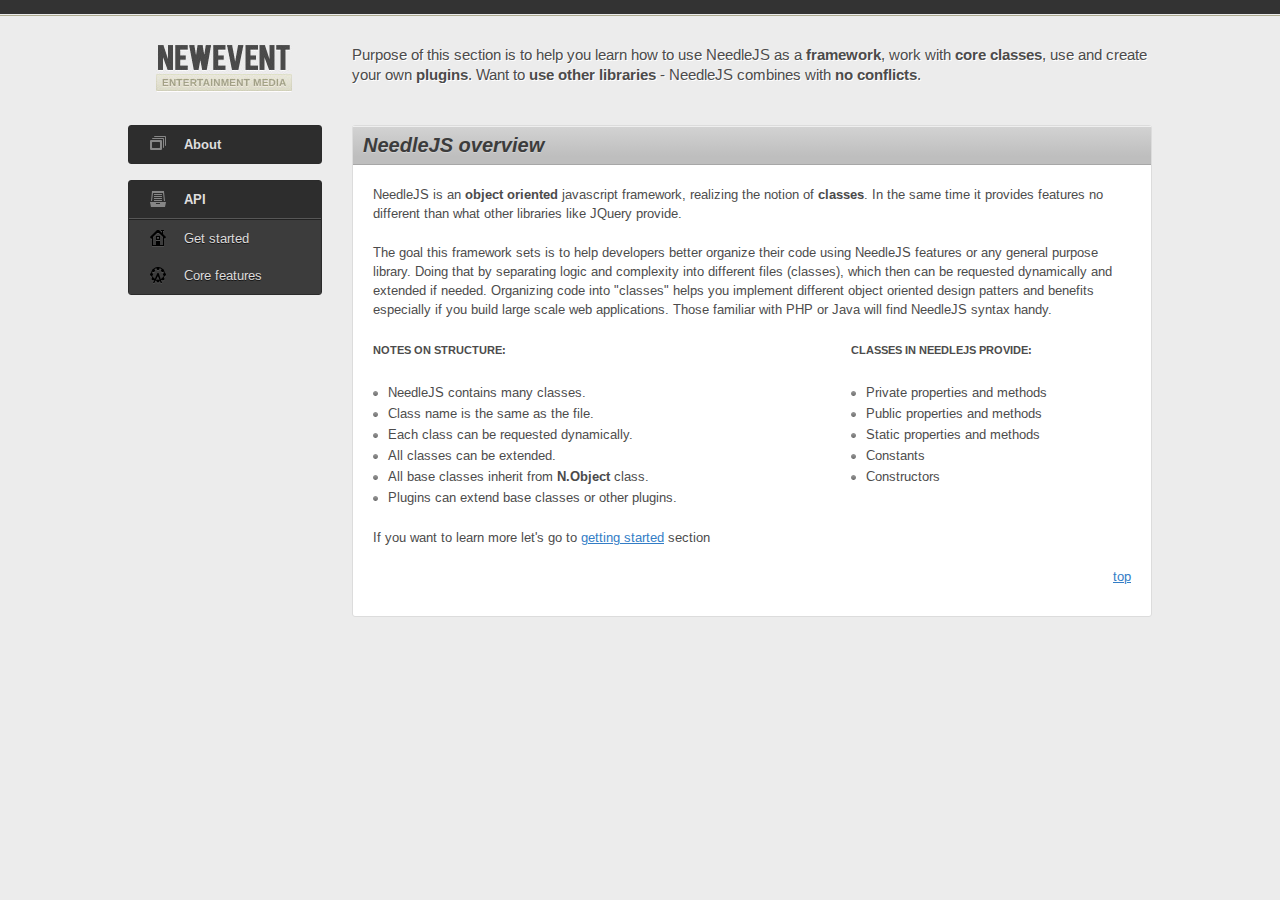
<file: documentation/index.html>
<!DOCTYPE html>
<html>
<head>
	<title>NeedleJS documentation</title>
	<meta charset="UTF-8">
	<meta name="keywords" content="javascript api, documentation, framework, javascript library, toolset" />
	<meta name="description" content="Needle JS - an Object oriented javascript framework with class like syntax" />
	<meta name="author" content="Мирослав Николов (@moubi)" />

	<link href='http://fonts.googleapis.com/css?family=Arimo:400,700,400italic,700italic' rel='stylesheet' type='text/css'>
	<link rel="stylesheet" href="css/reused.css" />
	<link rel="stylesheet" href="css/grid.css" />
	<link rel="stylesheet" href="css/fonts.css" />
<!--[if lt IE 9]>
	<script src="http://html5shim.googlecode.com/svn/trunk/html5.js"></script>
<![endif]-->
</head>
<body>
	<section id="container" class="td _32 center">
		<header>
			<h1 class="td _6 left"><a href="index.html" title="NewEvent theme logo"><img src="files/logo.jpg" alt="NewEvent logo" /></a></h1>
			<p class="td _25 header_text left">
				Purpose of this section is to help you learn how to use NeedleJS as a <strong>framework</strong>, work with <strong>core classes</strong>, use and create your own <strong>plugins</strong>.
				Want to <strong>use other libraries</strong> - NeedleJS combines with <strong>no conflicts</strong>.
			</p>
			<div class="clear"></div>
		</header>
		<nav class="td _7 left">
			<section class="td menu rounded _6">
				<ul>
					<li><span class="flat"><a rel="overview" href="#" title="About our framework">About</a></span></li>
				</ul>
			</section><br />
			<section id="menu" class="td menu rounded _6">
				<ul>
					<li><span><a rel="pages" href="#" title="Library API">API</a></span>
						<ul>
							<li><span><a rel="home" href="overview.html" title="Getting started">Get started</a></span></li>
							<li><span><a rel="fair" class="item" href="#" title="Core classes">Core features</a></span>
								<ul class="submenu">
									<li><a href="needle.html" title="Needle.js features">Needle</a></li>
									<!-- <li><a href="ajax.html" title="Using AJAX requests">AJAX</a></li>
									<li><a href="dom.html" title="DOM and selector engine">DOM</a></li>
									<li><a href="effects.html" title="Eye catching effects">Effects</a></li>
									<li><a href="events.html" title="Working with event model">Events</a></li>
									<li><a href="xml.html" title="Working with xml">XML</a></li> -->
								</ul>
							</li>
							<!-- <li><span><a rel="results" class="item" href="#" title="Create and use plugins">Plugins</a></span>
								<ul class="submenu">
									<li><a href="create_plugins.html" title="Create plugins">Create</a></li>
									<li><a href="extend.html" title="Extend plugins">Extend</a></li>
									<li><a href="use_plugins.html" title="Use plugins">Use</a></li>
								</ul>
							</li>
							<li><span><a rel="results" class="item" href="#" title="Core and plugins files">All files</a></span>
								<ul class="submenu">
									<li><a href="home_page_slideshow.html#home" title="Slideshow configuration">Slideshow</a></li>
									<li><a href="home_page_widgets.html#home" title="Widget configuration">Widgets</a></li>
									<li><a href="home_page_related.html#home" title="Related elements and features">Other elements</a></li>
								</ul>
							</li>
							<li><span><a rel="about" href="#" title="Browsers support">Browsers</a></span></li>
							<li><span><a rel="contact" href="#" title="Contacts and support">Contacts</a></span></li> -->
						</ul>
					</li>
				</ul>
			</section>
		</nav>
		<div id="content" class="td _25 left">
			<section class="content rounded">
				<h2>NeedleJS overview</h2>
				<p>
					NeedleJS is an <strong>object oriented</strong> javascript framework, realizing the notion of <strong>classes</strong>.
					In the same time it provides features no different than what other libraries like JQuery provide.
				</p>
				<p>
					The goal this framework sets is to help developers better organize their code using NeedleJS features or any general purpose library. Doing that by separating logic and complexity into different files (classes), which then can be requested dynamically and extended if needed.
					Organizing code into "classes" helps you implement different object oriented design patters and benefits especially if you build large scale web applications.
					Those familiar with PHP or Java will find NeedleJS syntax handy.
				</p>
				<div class="td _10 right">
					<label>Classes in NeedleJS provide:</label>
					<ul>
						<li>Private properties and methods</li>
						<li>Public properties and methods</li>
						<li>Static properties and methods</li>
						<li>Constants</li>
						<li>Constructors</li>
					</ul>
				</div>
				<div class="td _12 left">
					<label>Notes on Structure:</label>
					<ul>
				   		<li>NeedleJS contains many classes.</li>
					    <li>Class name is the same as the file.</li>
					    <li>Each class can be requested dynamically.</li>
					    <li>All classes can be extended.</li>
					    <li>All base classes inherit from <strong>N.Object</strong> class.</li>
						<li>Plugins can extend base classes or other plugins.</li>
				   </ul>
			   </div>
			   <div class="clear"></div>
			   <p>If you want to learn more let's go to <a href="overview.html" title="Getting started with NeedleJS">getting started</a> section</p>
				<p class="align_right"><a href="#" title="top">top</a></p>
			</section>
		</div>
		<div class="clear"></div>
	</section>
	<div class="top_line"><div></div></div>
	<script id="needle" src="js/needlejs/core/Needle.js"></script>
	<script>
		N.require("Sizzle.js");
		N.require("DOM.js");
		N.require("Events.js");
		N.require("Expandable.js");
		N.require("js/needlejs/plugins/Anchor/Anchor.js");

		N.onready(function() {
			var menuHolder = N.get("menu"),
				menuItems = N.DOM("a.item", menuHolder), i = menuItems.length,
				menu = new N.Expandable({ expandStep : 6, collapseStep : 12 });

			while (i--) {
				if (menuItems[i].className == "item") {
					menuItems[i].details = menu.set(
						N.DOM("ul.submenu", menuHolder)[i],
						menuItems[i],
						{ expanded : ((menuItems[i].rel == location.hash.substring(1)) ? true : false)}
					);
				}
			}
			N.Events.addEventListener(N.get("menu"), "click", function(e) {
				target = N.Events.getTarget(e);
				if (target.nodeName == "A" && target.className == "item") {
					N.Events.preventDefault(e);
					(!target.details) && (target.details = menu.set(target, target.getElementsByTagName("ul")[0]));
					(target.details.expanded) ? menu.collapse(target.details) : menu.expand(target.details);
				}
			});

			N.Events.addEventListener(document, "click", function(e) {
				//N.Events.preventDefault(e);
				var target = N.Events.getTarget(e);
				if (target.nodeName === "A" && target.href.indexOf("#") != -1) {
					var id = target.href.split("#");
					(id[1] !== "") ? N.plugins.Anchor.scrollTo(0, N.DOM.getY(N.get(id[1]))) : N.plugins.Anchor.scrollTo(0, 0);
				}
			});
		});
	</script>
</body>
</html>
</file>
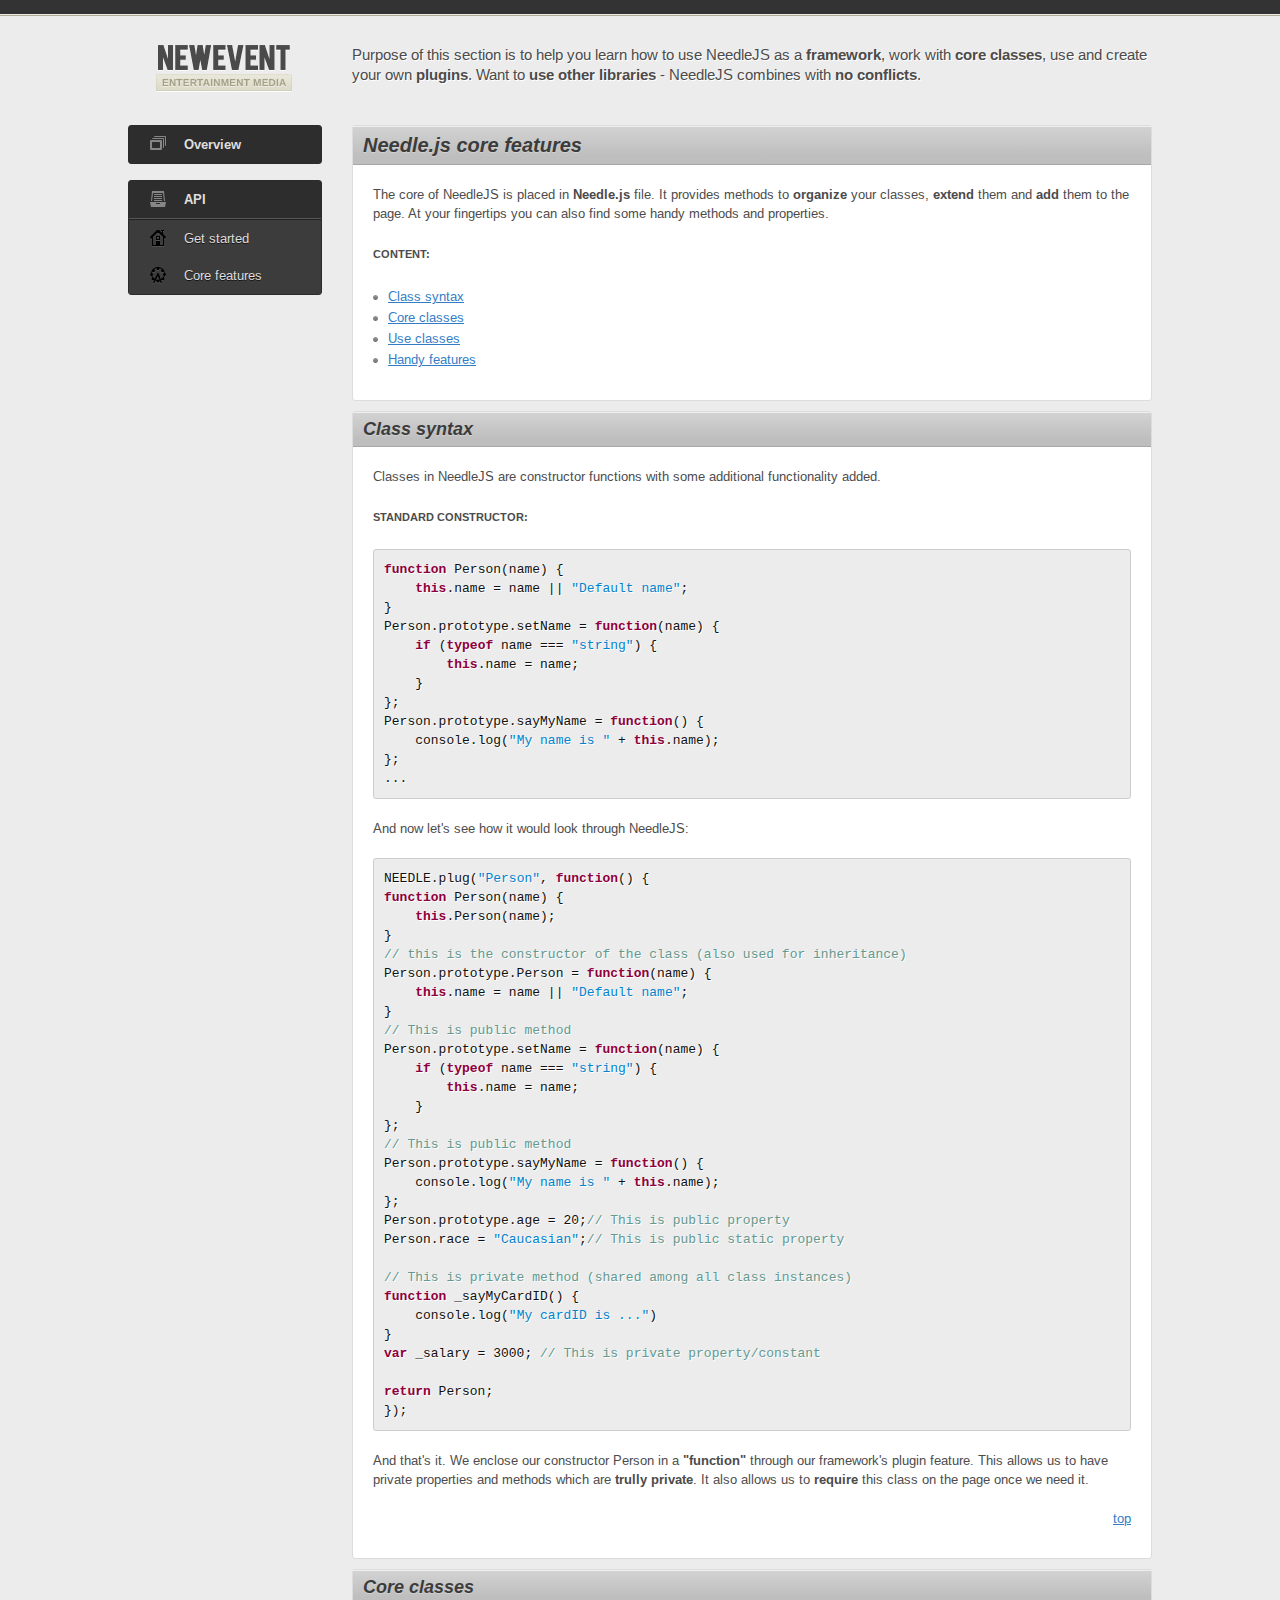
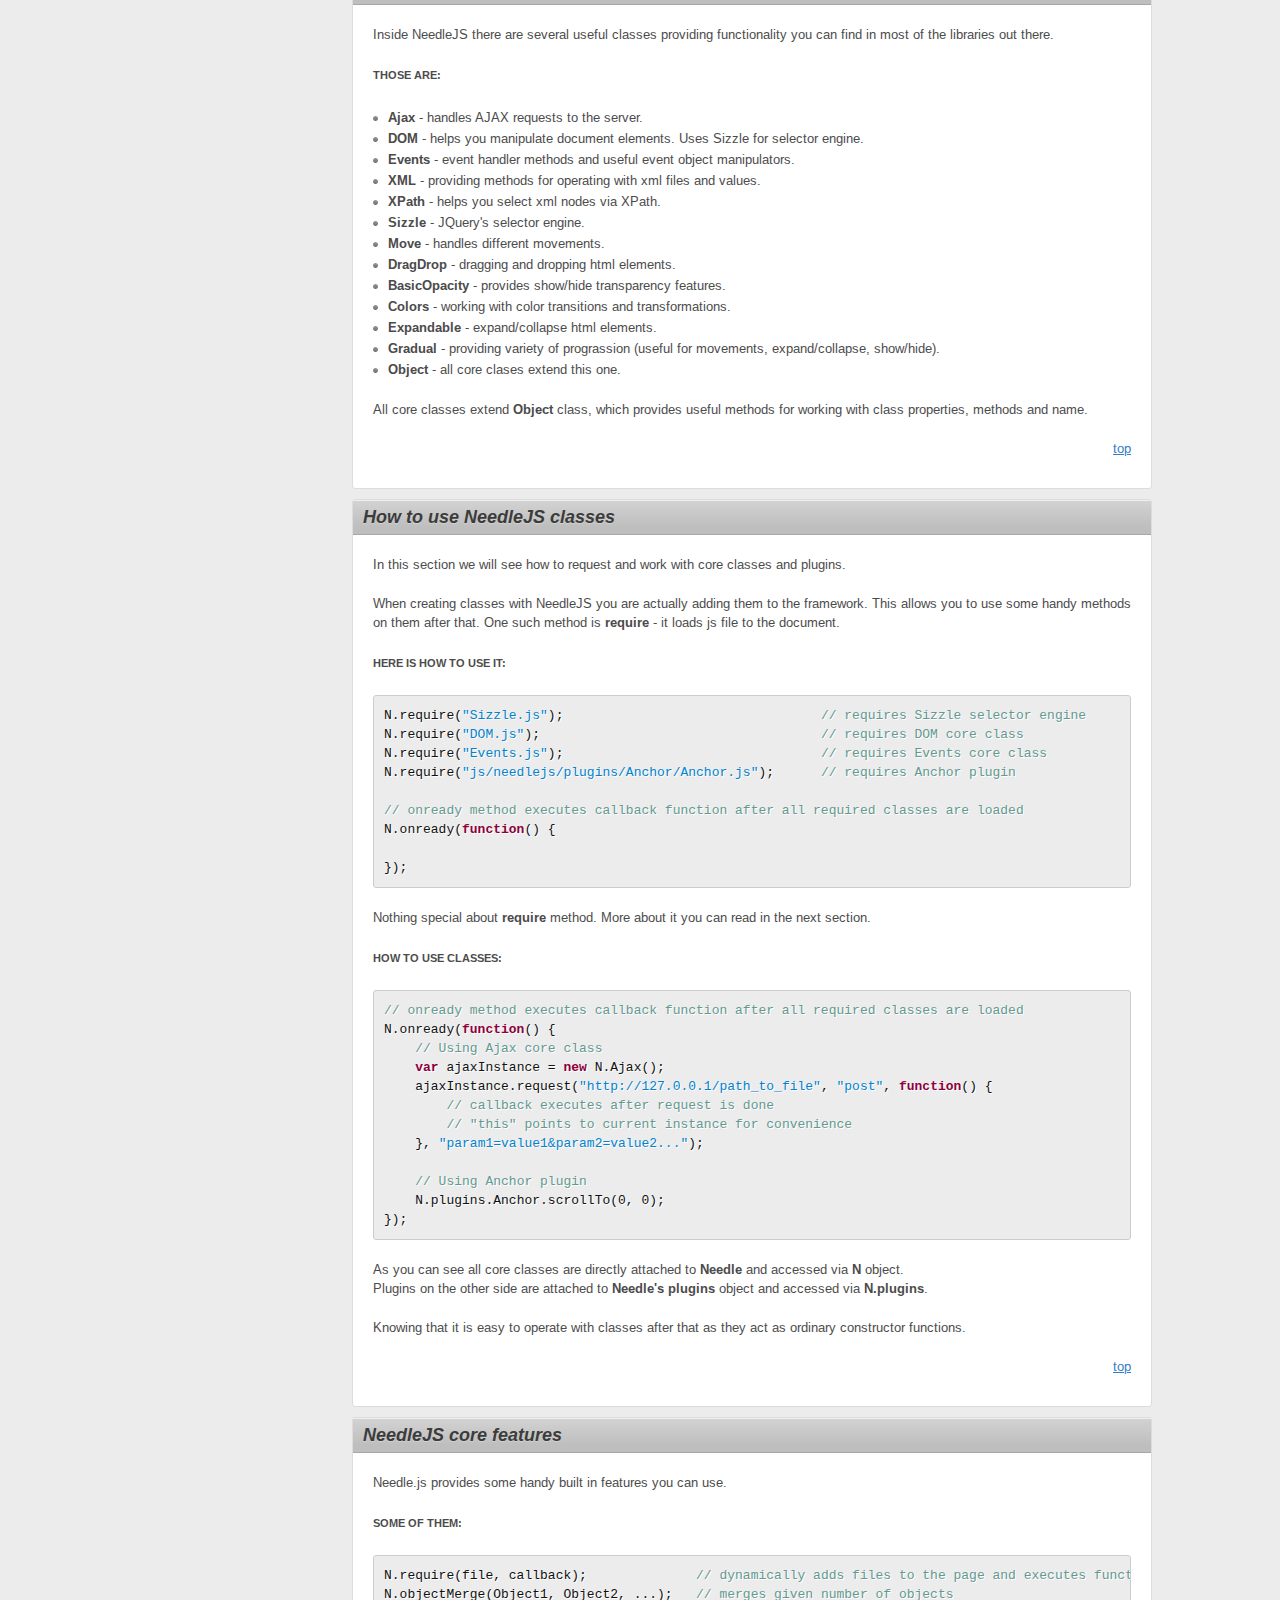
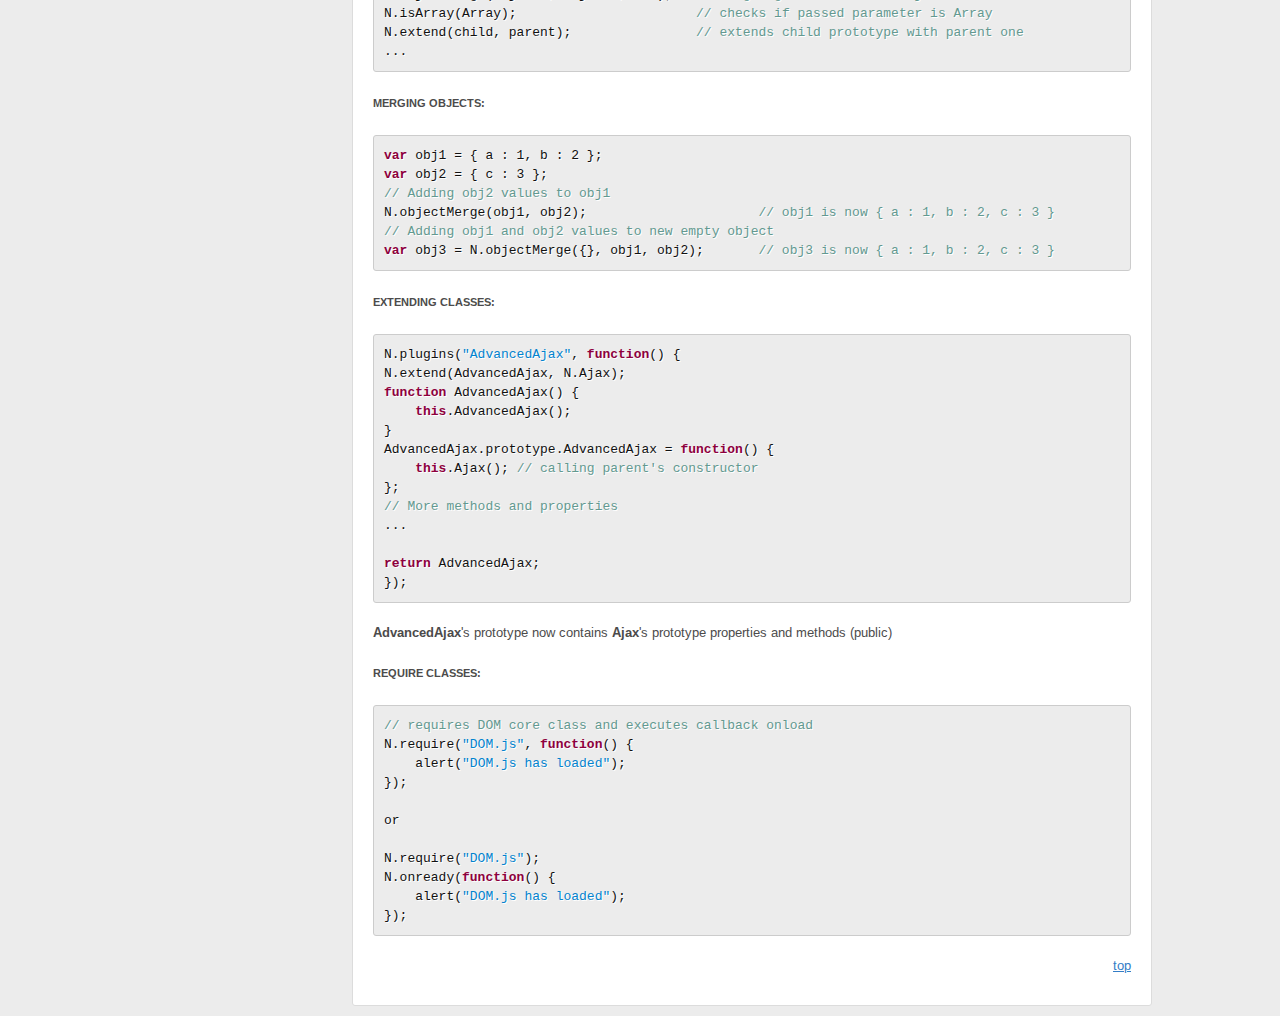
<file: documentation/needle.html>
<!DOCTYPE html>
<html>
<head>
	<title>NeedleJS documentation</title>
	<meta charset=UTF-8">
	<meta name="keywords" content="javascript api, documentation, framework, javascript library, toolset" />
	<meta name="description" content="Needle JS - an Object oriented javascript framework with class like syntax" />
	<meta name="author" content="Мирослав Николов (@moubi)" />

	<link href='http://fonts.googleapis.com/css?family=Arimo:400,700,400italic,700italic' rel='stylesheet' type='text/css'>
	<link rel="stylesheet" href="css/reused.css" />
	<link rel="stylesheet" href="css/grid.css" />
	<link rel="stylesheet" href="css/fonts.css" />
<!--[if lt IE 9]>
	<script src="http://html5shim.googlecode.com/svn/trunk/html5.js"></script>
<![endif]-->
</head>
<body>
	<section id="container" class="td _32 center">
		<header>
			<h1 class="td _6 left"><a href="index.html" title="NewEvent theme logo"><img src="files/logo.jpg" alt="NewEvent logo" /></a></h1>
			<p class="td _25 header_text left">
				Purpose of this section is to help you learn how to use NeedleJS as a <strong>framework</strong>, work with <strong>core classes</strong>, use and create your own <strong>plugins</strong>.
				Want to <strong>use other libraries</strong> - NeedleJS combines with <strong>no conflicts</strong>.
			</p>
			<div class="clear"></div>
		</header>
		<nav class="td _7 left">
			<section class="td menu rounded _6">
				<ul>
					<li><span class="flat"><a rel="overview" href="index.html" title="Overview">Overview</a></span></li>
				</ul>
			</section><br />
			<section id="menu" class="td menu rounded _6">
				<ul>
					<li><span><a rel="pages" href="#" title="Library API">API</a></span>
						<ul>
							<li><span><a rel="home" href="overview.html" title="Getting started">Get started</a></span></li>
							<li><span><a rel="fair" class="item" href="#" title="Core classes">Core features</a></span>
								<ul class="submenu">
									<li><a href="needle.html" title="Needle.js features">Needle</a></li>
									<!-- <li><a href="ajax.html" title="Using AJAX requests">AJAX</a></li>
									<li><a href="dom.html" title="DOM and selector engine">DOM</a></li>
									<li><a href="effects.html" title="Eye catching effects">Effects</a></li>
									<li><a href="events.html" title="Working with event model">Events</a></li>
									<li><a href="xml.html" title="Working with xml">XML</a></li> -->
								</ul>
							</li>
							<!-- <li><span><a rel="results" class="item" href="#" title="Create and use plugins">Plugins</a></span>
								<ul class="submenu">
									<li><a href="create_plugins.html" title="Create plugins">Create</a></li>
									<li><a href="extend.html" title="Extend plugins">Extend</a></li>
									<li><a href="use_plugins.html" title="Use plugins">Use</a></li>
								</ul>
							</li>
							<li><span><a rel="results" class="item" href="#" title="Core and plugins files">All files</a></span>
								<ul class="submenu">
									<li><a href="home_page_slideshow.html#home" title="Slideshow configuration">Slideshow</a></li>
									<li><a href="home_page_widgets.html#home" title="Widget configuration">Widgets</a></li>
									<li><a href="home_page_related.html#home" title="Related elements and features">Other elements</a></li>
								</ul>
							</li>
							<li><span><a rel="about" href="#" title="Browsers support">Browsers</a></span></li>
							<li><span><a rel="contact" href="#" title="Contacts and support">Contacts</a></span></li> -->
						</ul>
					</li>
				</ul>
			</section>
		</nav>
		<div id="content" class="td _25 left">
			<section class="content rounded">
				<h2>Needle.js core features</h2>
				<p>
					The core of NeedleJS is placed in <strong>Needle.js</strong> file.
					It provides methods to <strong>organize</strong> your classes, <strong>extend</strong> them and <strong>add</strong> them to the page.
					At your fingertips you can also find some handy methods and properties.
				</p>
				<label>Content:</label>
				<ul id="page_content">
					<li><a href="#build" title="Building classes">Class syntax</a></li>
					<li><a href="#core" title="HTML code">Core classes</a></li>
					<li><a href="#use" title="Add classes to the page">Use classes</a></li>
					<li><a href="#handy" title="Handy methods and properties">Handy features</a></li>
				</ul>
			</section>
			<section id="build" class="content rounded">
				<h3>Class syntax</h3>
				<p>Classes in NeedleJS are constructor functions with some additional functionality added.</p>
				<label>Standard constructor: </label>
<div class="pre rounded">
<pre class="td _32">
<code class="operator">function</code> Person(name) {
    <code class="operator">this</code>.name = name || <code class="string">"Default name"</code>;
}
Person.prototype.setName = <code class="operator">function</code>(name) {
    <code class="operator">if</code> (<code class="operator">typeof</code> name === <code class="string">"string"</code>) {
        <code class="operator">this</code>.name = name;
    }
};
Person.prototype.sayMyName = <code class="operator">function</code>() {
    console.log(<code class="string">"My name is "</code> + <code class="operator">this</code>.name);
};
...
</pre>
</div>
				<p>And now let's see how it would look through NeedleJS:</p>
<div class="pre rounded">
<pre class="td _32">
NEEDLE.plug(<code class="string">"Person"</code>, <code class="operator">function</code>() {
<code class="operator">function</code> Person(name) {
    <code class="operator">this</code>.Person(name);
}
<code class="comment">// this is the constructor of the class (also used for inheritance)</code>
Person.prototype.Person = <code class="operator">function</code>(name) {
    <code class="operator">this</code>.name = name || <code class="string">"Default name"</code>;
}
<code class="comment">// This is public method</code>
Person.prototype.setName = <code class="operator">function</code>(name) {
    <code class="operator">if</code> (<code class="operator">typeof</code> name === <code class="string">"string"</code>) {
        <code class="operator">this</code>.name = name;
    }
};
<code class="comment">// This is public method</code>
Person.prototype.sayMyName = <code class="operator">function</code>() {
    console.log(<code class="string">"My name is "</code> + <code class="operator">this</code>.name);
};
Person.prototype.age = 20;<code class="comment">// This is public property</code>
Person.race = <code class="string">"Caucasian"</code>;<code class="comment">// This is public static property</code>

<code class="comment">// This is private method (shared among all class instances)</code>
<code class="operator">function</code> _sayMyCardID() {
    console.log(<code class="string">"My cardID is ..."</code>)
}
<code class="operator">var</code> _salary = 3000; <code class="comment">// This is private property/constant</code>

<code class="operator">return</code> Person;
});
</pre>
</div>
				<p>
					And that's it. We enclose our constructor Person in a <strong>"function"</strong> through our framework's plugin feature.
					This allows us to have private properties and methods which are <strong>trully private</strong>.
					It also allows us to <strong>require</strong> this class on the page once we need it.
				</p>
				<p class="align_right"><a href="#" title="top">top</a></p>
			</section>
			<section id="core" class="content rounded">
				<h3>Core classes</h3>
				<p>Inside NeedleJS there are several useful classes providing functionality you can find in most of the libraries out there.</p>
				<label>Those are: </label>
				<ul>
					<li><strong>Ajax</strong> - handles AJAX requests to the server.</li>
					<li><strong>DOM</strong> - helps you manipulate document elements. Uses Sizzle for selector engine.</li>
					<li><strong>Events</strong> - event handler methods and useful event object manipulators.</li>
					<li><strong>XML</strong> - providing methods for operating with xml files and values.</li>
					<li><strong>XPath</strong> - helps you select xml nodes via XPath.</li>
					<li><strong>Sizzle</strong> - JQuery's selector engine.</li>
					<li><strong>Move</strong> - handles different movements.</li>
					<li><strong>DragDrop</strong> - dragging and dropping html elements.</li>
					<li><strong>BasicOpacity</strong> - provides show/hide transparency features.</li>
					<li><strong>Colors</strong> - working with color transitions and transformations.</li>
					<li><strong>Expandable</strong> - expand/collapse html elements.</li>
					<li><strong>Gradual</strong> - providing variety of prograssion (useful for movements, expand/collapse, show/hide).</li>
					<li><strong>Object</strong> - all core clases extend this one.</li>
				</ul>
				<p>All core classes extend <strong>Object</strong> class, which provides useful methods for working with class properties, methods and name.</p>
				<p class="align_right"><a href="#" title="top">top</a></p>
			</section>
			<section id="use" class="content rounded">
				<h3>How to use NeedleJS classes</h3>
				<p>In this section we will see how to request and work with core classes and plugins.</p>
				<p>
					When creating classes with NeedleJS you are actually adding them to the framework.
					This allows you to use some handy methods on them after that.
					One such method is <strong>require</strong> - it loads js file to the document.
				</p>
				<label>Here is how to use it:</label>
<div class="pre rounded">
<pre class="td _32">
N.require(<code class="string">"Sizzle.js"</code>); 				<code class="comment">// requires Sizzle selector engine</code>
N.require(<code class="string">"DOM.js"</code>); 					<code class="comment">// requires DOM core class</code>
N.require(<code class="string">"Events.js"</code>); 				<code class="comment">// requires Events core class</code>
N.require(<code class="string">"js/needlejs/plugins/Anchor/Anchor.js"</code>); 	<code class="comment">// requires Anchor plugin</code>

<code class="comment">// onready method executes callback function after all required classes are loaded</code>
N.onready(<code class="operator">function</code>() {

});
</pre>
</div>
				<p>Nothing special about <strong>require</strong> method. More about it you can read in the next section.</p>
				<label>How to use classes:</label>
<div class="pre rounded">
<pre class="td _32">
<code class="comment">// onready method executes callback function after all required classes are loaded</code>
N.onready(<code class="operator">function</code>() {
    <code class="comment">// Using Ajax core class</code>
    <code class="operator">var</code> ajaxInstance = <code class="operator">new</code> N.Ajax();
    ajaxInstance.request(<code class="string">"http://127.0.0.1/path_to_file"</code>, <code class="string">"post"</code>, <code class="operator">function</code>() {
        <code class="comment">// callback executes after request is done</code>
        <code class="comment">// "this" points to current instance for convenience</code>
    }, <code class="string">"param1=value1&amp;param2=value2..."</code>);

    <code class="comment">// Using Anchor plugin</code>
    N.plugins.Anchor.scrollTo(0, 0);
});
</pre>
</div>
				<p>
					As you can see all core classes are directly attached to <strong>Needle</strong> and accessed via <strong>N</strong> object.<br />
					Plugins on the other side are attached to <strong>Needle's plugins</strong> object and accessed via <strong>N.plugins</strong>.
				</p>
				<p>Knowing that it is easy to operate with classes after that as they act as ordinary constructor functions.</p>
				<p class="align_right"><a href="#" title="top">top</a></p>
			</section>
			<section id="handy" class="content rounded">
				<h3>NeedleJS core features</h3>
				<p>Needle.js provides some handy built in features you can use.</p>
				<label>Some of them: </label>
<div class="pre rounded">
<pre class="td _32">
N.require(file, callback);		<code class="comment">// dynamically adds files to the page and executes function onload</code>
N.objectMerge(Object1, Object2, ...); 	<code class="comment">// merges given number of objects</code>
N.isArray(Array); 			<code class="comment">// checks if passed parameter is Array</code>
N.extend(child, parent); 		<code class="comment">// extends child prototype with parent one</code>
...
</pre>
</div>

				<label>Merging objects:</label>
<div class="pre rounded">
<pre class="td _32">
<code class="operator">var</code> obj1 = { a : 1, b : 2 };
<code class="operator">var</code> obj2 = { c : 3 };
<code class="comment">// Adding obj2 values to obj1</code>
N.objectMerge(obj1, obj2); 			<code class="comment">// obj1 is now { a : 1, b : 2, c : 3 }</code>
<code class="comment">// Adding obj1 and obj2 values to new empty object</code>
<code class="operator">var</code> obj3 = N.objectMerge({}, obj1, obj2); 	<code class="comment">// obj3 is now { a : 1, b : 2, c : 3 }</code>
</pre>
</div>
				<label>Extending classes:</label>
<div class="pre rounded">
<pre class="td _32">
N.plugins(<code class="string">"AdvancedAjax"</code>, <code class="operator">function</code>() {
N.extend(AdvancedAjax, N.Ajax);
<code class="operator">function</code> AdvancedAjax() {
    <code class="operator">this</code>.AdvancedAjax();
}
AdvancedAjax.prototype.AdvancedAjax = <code class="operator">function</code>() {
    <code class="operator">this</code>.Ajax(); <code class="comment">// calling parent's constructor</code>
};
<code class="comment">// More methods and properties</code>
...

<code class="operator">return</code> AdvancedAjax;
});
</pre>
</div>
				<p><strong>AdvancedAjax</strong>'s prototype now contains <strong>Ajax</strong>'s prototype properties and methods (public)</p>
				<label>Require classes:</label>
<div class="pre rounded">
<pre class="td _32">
<code class="comment">// requires DOM core class and executes callback onload</code>
N.require(<code class="string">"DOM.js"</code>, <code class="operator">function</code>() {
    alert(<code class="string">"DOM.js has loaded"</code>);
});

or

N.require(<code class="string">"DOM.js"</code>);
N.onready(<code class="operator">function</code>() {
    alert(<code class="string">"DOM.js has loaded"</code>);
});
</pre>
</div>
				<p class="align_right"><a href="#" title="top">top</a></p>
			</section>
		</div>
		<div class="clear"></div>
	</section>
	<div class="top_line"><div></div></div>
	<script id="needle" src="js/needlejs/core/Needle.js"></script>
	<script>
		N.require("Sizzle.js");
		N.require("DOM.js");
		N.require("Events.js");
		N.require("Expandable.js");
		N.require("js/needlejs/plugins/Anchor/Anchor.js");

		N.onready(function() {
			var menuHolder = N.get("menu"),
				menuItems = N.DOM("a.item", menuHolder), i = menuItems.length,
				menu = new N.Expandable({ expandStep : 6, collapseStep : 12 });

			while (i--) {
				if (menuItems[i].className == "item") {
					menuItems[i].details = menu.set(
						N.DOM("ul.submenu", menuHolder)[i],
						menuItems[i],
						{ expanded : ((menuItems[i].rel == location.hash.substring(1)) ? true : false)}
					);
				}
			}
			N.Events.addEventListener(N.get("menu"), "click", function(e) {
				target = N.Events.getTarget(e);
				if (target.nodeName == "A" && target.className == "item") {
					N.Events.preventDefault(e);
					(!target.details) && (target.details = menu.set(target, target.getElementsByTagName("ul")[0]));
					(target.details.expanded) ? menu.collapse(target.details) : menu.expand(target.details);
				}
			});

			N.Events.addEventListener(document, "click", function(e) {
				//N.Events.preventDefault(e);
				var target = N.Events.getTarget(e);
				if (target.nodeName === "A" && target.href.indexOf("#") != -1) {
					var id = target.href.split("#");
					(id[1] !== "") ? N.plugins.Anchor.scrollTo(0, N.DOM.getY(N.get(id[1]))) : N.plugins.Anchor.scrollTo(0, 0);
				}
			});
		});
	</script>
</body>
</html>
</file>
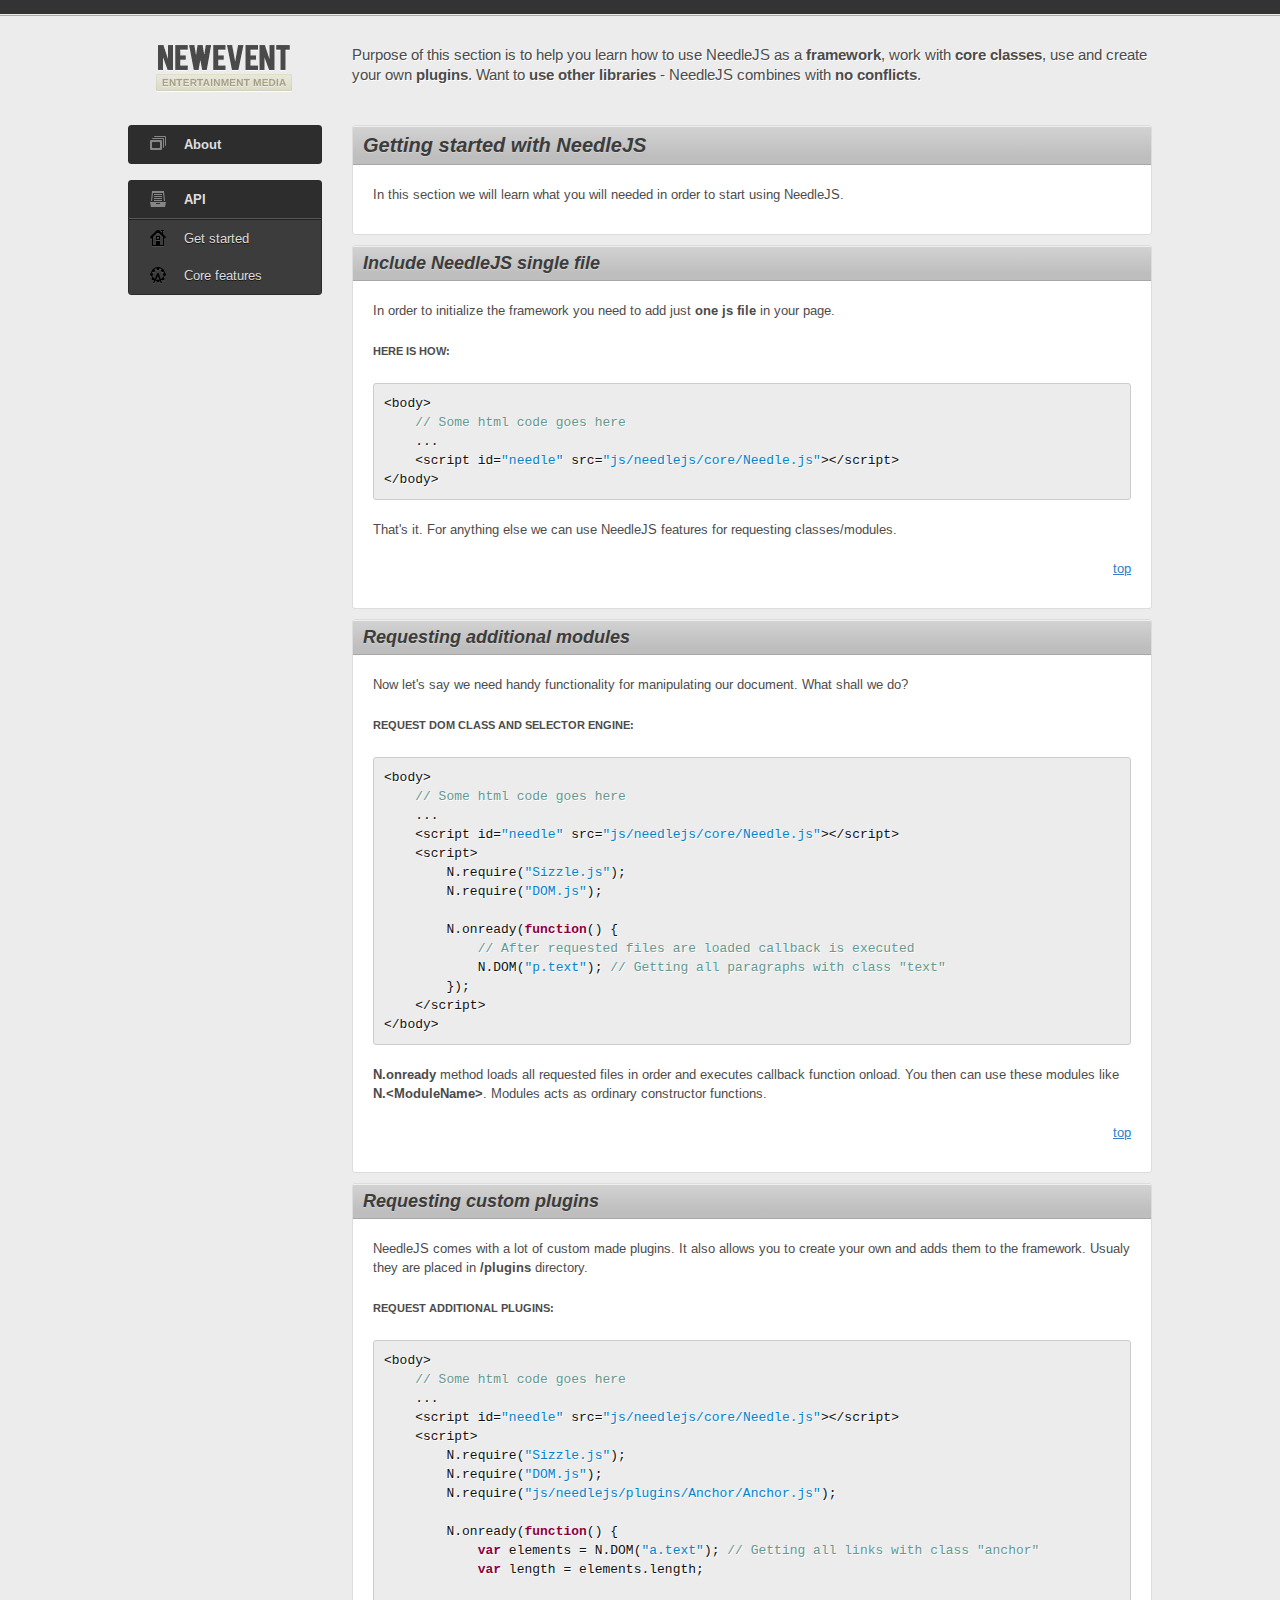
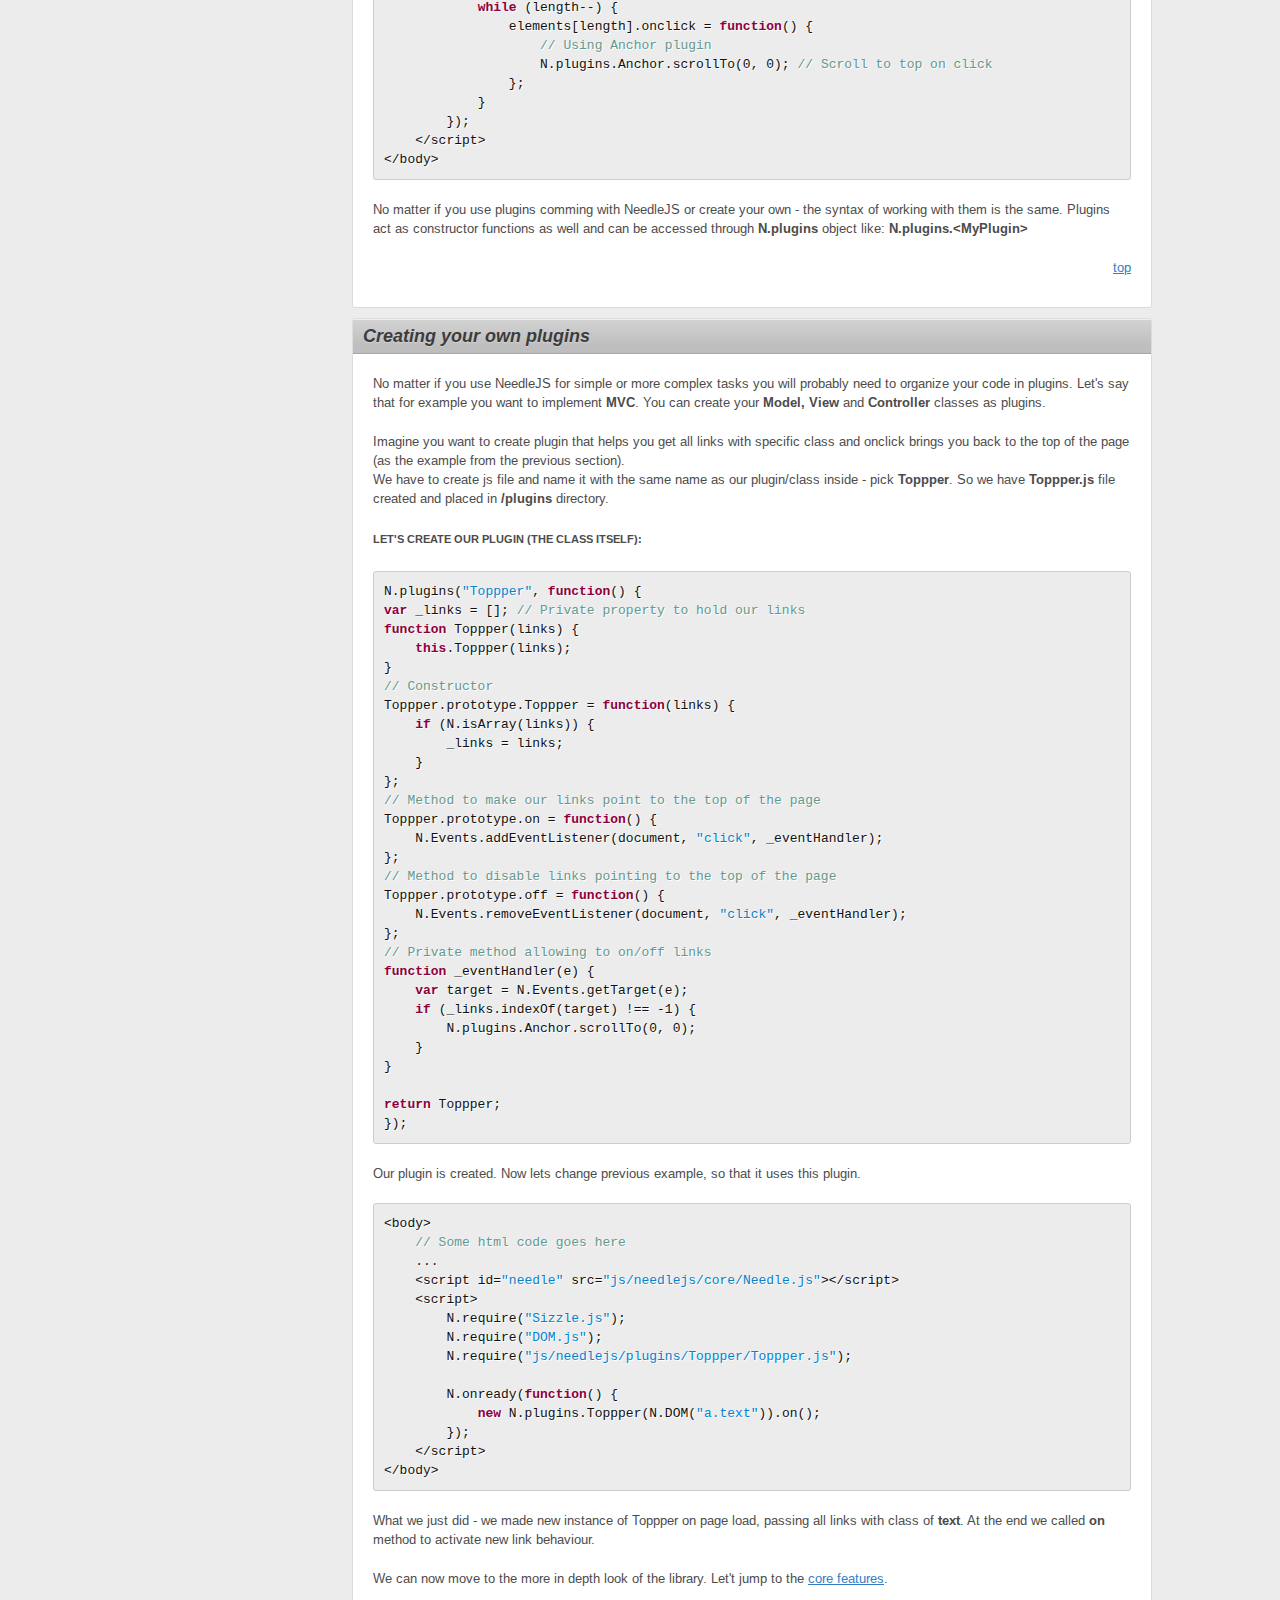
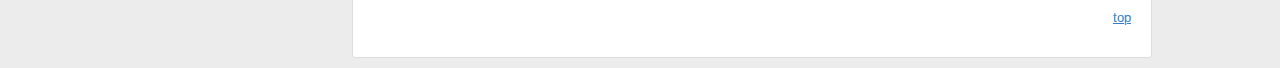
<file: documentation/overview.html>
<!DOCTYPE html>
<html>
<head>
	<title>NeedleJS documentation</title>
	<meta charset=UTF-8">
	<meta name="keywords" content="javascript api, documentation, framework, javascript library, toolset" />
	<meta name="description" content="Needle JS - an Object oriented javascript framework with class like syntax" />
	<meta name="author" content="Мирослав Николов (@moubi)" />

	<link href='http://fonts.googleapis.com/css?family=Arimo:400,700,400italic,700italic' rel='stylesheet' type='text/css'>
	<link rel="stylesheet" href="css/reused.css" />
	<link rel="stylesheet" href="css/grid.css" />
	<link rel="stylesheet" href="css/fonts.css" />
<!--[if lt IE 9]>
	<script src="http://html5shim.googlecode.com/svn/trunk/html5.js"></script>
<![endif]-->
</head>
<body>
	<section id="container" class="td _32 center">
		<header>
			<h1 class="td _6 left"><a href="index.html" title="NewEvent theme logo"><img src="files/logo.jpg" alt="NewEvent logo" /></a></h1>
			<p class="td _25 header_text left">
				Purpose of this section is to help you learn how to use NeedleJS as a <strong>framework</strong>, work with <strong>core classes</strong>, use and create your own <strong>plugins</strong>.
				Want to <strong>use other libraries</strong> - NeedleJS combines with <strong>no conflicts</strong>.
			</p>
			<div class="clear"></div>
		</header>
		<nav class="td _7 left">
			<section class="td menu rounded _6">
				<ul>
					<li><span class="flat"><a rel="overview" href="index.html" title="About our framework">About</a></span></li>
				</ul>
			</section><br />
			<section id="menu" class="td menu rounded _6">
				<ul>
					<li><span><a rel="pages" href="#" title="Library API">API</a></span>
						<ul>
							<li><span><a rel="home" href="overview.html" title="Getting started">Get started</a></span></li>
							<li><span><a rel="fair" class="item" href="#" title="Core classes">Core features</a></span>
								<ul class="submenu">
									<li><a href="needle.html" title="Needle.js features">Needle</a></li>
									<!-- <li><a href="ajax.html" title="Using AJAX requests">AJAX</a></li>
									<li><a href="dom.html" title="DOM and selector engine">DOM</a></li>
									<li><a href="effects.html" title="Eye catching effects">Effects</a></li>
									<li><a href="events.html" title="Working with event model">Events</a></li>
									<li><a href="xml.html" title="Working with xml">XML</a></li> -->
								</ul>
							</li>
							<!-- <li><span><a rel="results" class="item" href="#" title="Create and use plugins">Plugins</a></span>
								<ul class="submenu">
									<li><a href="create_plugins.html" title="Create plugins">Create</a></li>
									<li><a href="extend.html" title="Extend plugins">Extend</a></li>
									<li><a href="use_plugins.html" title="Use plugins">Use</a></li>
								</ul>
							</li>
							<li><span><a rel="results" class="item" href="#" title="Core and plugins files">All files</a></span>
								<ul class="submenu">
									<li><a href="home_page_slideshow.html#home" title="Slideshow configuration">Slideshow</a></li>
									<li><a href="home_page_widgets.html#home" title="Widget configuration">Widgets</a></li>
									<li><a href="home_page_related.html#home" title="Related elements and features">Other elements</a></li>
								</ul>
							</li>
							<li><span><a rel="about" href="#" title="Browsers support">Browsers</a></span></li>
							<li><span><a rel="contact" href="#" title="Contacts and support">Contacts</a></span></li> -->
						</ul>
					</li>
				</ul>
			</section>
		</nav>
		<div id="content" class="td _25 left">
			<section class="content rounded">
				<h2>Getting started with NeedleJS</h2>
				<p>
					In this section we will learn what you will needed in order to start using NeedleJS.
				</p>
			</section>
			<section id="build" class="content rounded">
				<h3>Include NeedleJS single file</h3>
				<p>In order to initialize the framework you need to add just <strong>one js file</strong> in your page.</p>
				<label>Here is how: </label>
<div class="pre rounded">
<pre class="td _32">
&lt;body&gt;
    <code class="comment">// Some html code goes here</code>
    ...
    &lt;script id=<code class="string">"needle"</code> src=<code class="string">"js/needlejs/core/Needle.js"</code>&gt;&lt;/script&gt;
&lt;/body&gt;
</pre>
</div>
				<p>
					That's it. For anything else we can use NeedleJS features for requesting classes/modules.
				</p>
				<p class="align_right"><a href="#" title="top">top</a></p>
			</section>
			<section class="content rounded">
				<h3>Requesting additional modules</h3>
				<p>
					Now let's say we need handy functionality for manipulating our document. What shall we do?
				</p>
				<label>Request DOM class and selector engine:</label>
<div class="pre rounded">
<pre class="td _32">
&lt;body&gt;
    <code class="comment">// Some html code goes here</code>
    ...
    &lt;script id=<code class="string">"needle"</code> src=<code class="string">"js/needlejs/core/Needle.js"</code>&gt;&lt;/script&gt;
    &lt;script&gt;
        N.require(<code class="string">"Sizzle.js"</code>);
        N.require(<code class="string">"DOM.js"</code>);

        N.onready(<code class="operator">function</code>() {
            <code class="comment">// After requested files are loaded callback is executed</code>
            N.DOM(<code class="string">"p.text"</code>); <code class="comment">// Getting all paragraphs with class "text"</code>
        });
    &lt;/script&gt;
&lt;/body&gt;
</pre>
</div>
				<p>
					<strong>N.onready</strong> method loads all requested files in order and executes callback function onload.
					You then can use these modules like <strong>N.&lt;ModuleName&gt;</strong>. Modules acts as ordinary constructor functions.
				</p>
				<p class="align_right"><a href="#" title="top">top</a></p>
			</section>
			<section class="content rounded">
				<h3>Requesting custom plugins</h3>
				<p>
					NeedleJS comes with a lot of custom made plugins. It also allows you to create your own and adds them to the framework.
					Usualy they are placed in <strong>/plugins</strong> directory.
				</p>
				<label>Request additional plugins:</label>
<div class="pre rounded">
<pre class="td _32">
&lt;body&gt;
    <code class="comment">// Some html code goes here</code>
    ...
    &lt;script id=<code class="string">"needle"</code> src=<code class="string">"js/needlejs/core/Needle.js"</code>&gt;&lt;/script&gt;
    &lt;script&gt;
        N.require(<code class="string">"Sizzle.js"</code>);
        N.require(<code class="string">"DOM.js"</code>);
        N.require(<code class="string">"js/needlejs/plugins/Anchor/Anchor.js"</code>);

        N.onready(<code class="operator">function</code>() {
            <code class="operator">var</code> elements = N.DOM(<code class="string">"a.text"</code>); <code class="comment">// Getting all links with class "anchor"</code>
            <code class="operator">var</code> length = elements.length;

            <code class="operator">while</code> (length--) {
                elements[length].onclick = <code class="operator">function</code>() {
                    <code class="comment">// Using Anchor plugin</code>
                    N.plugins.Anchor.scrollTo(0, 0); <code class="comment">// Scroll to top on click</code>
                };
            }
        });
    &lt;/script&gt;
&lt;/body&gt;
</pre>
</div>
				<p>
					No matter if you use plugins comming with NeedleJS or create your own - the syntax of working with them is the same.
					Plugins act as constructor functions as well and can be accessed through <strong>N.plugins</strong> object like: <strong>N.plugins.&lt;MyPlugin&gt;</strong>
				</p>
				<p class="align_right"><a href="#" title="top">top</a></p>
			</section>
			<section class="content rounded">
				<h3>Creating your own plugins</h3>
				<p>
					No matter if you use NeedleJS for simple or more complex tasks you will probably need to organize your code in plugins.
					Let's say that for example you want to implement <strong>MVC</strong>. You can create your <strong>Model, View</strong> and <strong>Controller</strong> classes as plugins.
				</p>
				<p>
					Imagine you want to create plugin that helps you get all links with specific class and onclick brings you back to the top of the page (as the example from the previous section). <br />
					We have to create js file and name it with the same name as our plugin/class inside - pick <strong>Toppper</strong>.
					So we have <strong>Toppper.js</strong> file created and placed in <strong>/plugins</strong> directory.
				</p>
				<label>Let's create our plugin (the class itself):</label>
<div class="pre rounded">
<pre class="td _32">
N.plugins(<code class="string">"Toppper"</code>, <code class="operator">function</code>() {
<code class="operator">var</code> _links = []; <code class="comment">// Private property to hold our links</code>
<code class="operator">function</code> Toppper(links) {
    <code class="operator">this</code>.Toppper(links);
}
<code class="comment">// Constructor</code>
Toppper.prototype.Toppper = <code class="operator">function</code>(links) {
    <code class="operator">if</code> (N.isArray(links)) {
        _links = links;
    }
};
<code class="comment">// Method to make our links point to the top of the page</code>
Toppper.prototype.on = <code class="operator">function</code>() {
    N.Events.addEventListener(document, <code class="string">"click"</code>, _eventHandler);
};
<code class="comment">// Method to disable links pointing to the top of the page</code>
Toppper.prototype.off = <code class="operator">function</code>() {
    N.Events.removeEventListener(document, <code class="string">"click"</code>, _eventHandler);
};
<code class="comment">// Private method allowing to on/off links</code>
<code class="operator">function</code> _eventHandler(e) {
    <code class="operator">var</code> target = N.Events.getTarget(e);
    <code class="operator">if</code> (_links.indexOf(target) !== -1) {
        N.plugins.Anchor.scrollTo(0, 0);
    }
}

<code class="operator">return</code> Toppper;
});
</pre>
</div>
				<p>
					Our plugin is created. Now lets change previous example, so that it uses this plugin.
				</p>
<div class="pre rounded">
<pre class="td _32">
&lt;body&gt;
    <code class="comment">// Some html code goes here</code>
    ...
    &lt;script id=<code class="string">"needle"</code> src=<code class="string">"js/needlejs/core/Needle.js"</code>&gt;&lt;/script&gt;
    &lt;script&gt;
        N.require(<code class="string">"Sizzle.js"</code>);
        N.require(<code class="string">"DOM.js"</code>);
        N.require(<code class="string">"js/needlejs/plugins/Toppper/Toppper.js"</code>);

        N.onready(<code class="operator">function</code>() {
            <code class="operator">new</code> N.plugins.Toppper(N.DOM(<code class="string">"a.text"</code>)).on();
        });
    &lt;/script&gt;
&lt;/body&gt;
</pre>
</div>
				<p>
					What we just did - we made new instance of Toppper on page load, passing all links with class of <strong>text</strong>.
					At the end we called <strong>on</strong> method to activate new link behaviour.
				</p>
				<p>
					We can now move to the more in depth look of the library. Let't jump to the <a href="needle.html" title="NeedleJS core features">core features</a>.
				</p>
				<p class="align_right"><a href="#" title="top">top</a></p>
			</section>
		</div>
		<div class="clear"></div>
	</section>
	<div class="top_line"><div></div></div>
	<script id="needle" src="js/needlejs/core/Needle.js"></script>
	<script>
		N.require("Sizzle.js");
		N.require("DOM.js");
		N.require("Events.js");
		N.require("Expandable.js");
		N.require("js/needlejs/plugins/Anchor/Anchor.js");

		N.onready(function() {
			var menuHolder = N.get("menu"),
				menuItems = N.DOM("a.item", menuHolder), i = menuItems.length,
				menu = new N.Expandable({ expandStep : 6, collapseStep : 12 });

			while (i--) {
				if (menuItems[i].className == "item") {
					menuItems[i].details = menu.set(
						N.DOM("ul.submenu", menuHolder)[i],
						menuItems[i],
						{ expanded : ((menuItems[i].rel == location.hash.substring(1)) ? true : false)}
					);
				}
			}
			N.Events.addEventListener(N.get("menu"), "click", function(e) {
				target = N.Events.getTarget(e);
				if (target.nodeName == "A" && target.className == "item") {
					N.Events.preventDefault(e);
					(!target.details) && (target.details = menu.set(target, target.getElementsByTagName("ul")[0]));
					(target.details.expanded) ? menu.collapse(target.details) : menu.expand(target.details);
				}
			});

			N.Events.addEventListener(document, "click", function(e) {
				//N.Events.preventDefault(e);
				var target = N.Events.getTarget(e);
				if (target.nodeName === "A" && target.href.indexOf("#") != -1) {
					var id = target.href.split("#");
					(id[1] !== "") ? N.plugins.Anchor.scrollTo(0, N.DOM.getY(N.get(id[1]))) : N.plugins.Anchor.scrollTo(0, 0);
				}
			});
		});
	</script>
</body>
</html>
</file>
<file: documentation/css/reused.css>
/* HTML5 tags fix for older browsers */
article, aside, details, figcaption, figure, 
footer, header, hgroup, menu, nav, section { display: block; }

html, body, div, span, applet, object, iframe,
h1, h2, h3, h4, h5, h6, p, blockquote, pre,
a, abbr, acronym, address, big, cite, code,
del, dfn, em, img, ins, kbd, q, s, samp,
small, strike, strong, sub, sup, tt, var,
b, u, i, center,
dl, dt, dd, ol, ul, li,
fieldset, form, label, legend,
table, caption, tbody, tfoot, thead, tr, th, td,
article, aside, canvas, details, embed, 
figure, figcaption, footer, header, hgroup, 
menu, nav, output, ruby, section, summary,
time, mark, audio, video {
	margin: 0;
	padding: 0;
	border: 0;
	font-size: 100%;
	font: inherit;
	vertical-align: baseline;
}
body {
	background-color: #ececec; 
	line-height: 1; 
}
ol, ul { list-style: none; }
blockquote, q { quotes: none; }
blockquote:before, blockquote:after,
q:before, q:after {
	content: '';
	content: none;
}
table {
	border-collapse: collapse;
	border-spacing: 0;
}
a { outline: none; }
.left { float: left !important; }
.right { float: right !important; }
.clear {
	width: 0;
	height: 0; 
	clear: both !important; 
}
.center { margin: 0 auto !important; }
.block { display: block !important; }
.none { display: none; }
.align_right { text-align: right; }

/* TOP LINE */
.top_line {
	position: absolute;
	top: 0;
	left: 0;
	width: 100%;
	padding: 0 0 1px 0;
	border-bottom: 1px solid #aeab90;
}
.top_line div {
	width: 100%;
	height: 14px;
	background-color: #333;
}
/* /TOP LINE */

#container { padding: 45px 0 0 0; }

/* HEADER */
h1 { text-align: center; }
#container header:first-child { 
	width: 100%;
	padding: 0 0 30px 0; 
}
#container header:first-child p { padding: 0 0 0 32px; }
/* /HEADER */

/* MENU */
.menu {
	border: 1px solid #2b2b2b;
	background-color: #3c3c3c;
}
.menu > ul, .menu ul li ul { list-style-type: none; }
.menu > ul > li { background-color: #2d2d2d; }
.menu > ul > li > span {
	display: block;
	border-bottom: 1px solid #222;
}
.menu > ul > li > span > a { 
	border-bottom: 1px solid #575757;
	background-color: transparent !important; 
}
.menu > ul > li > span.flat { border-bottom: none; }
.menu > ul > li > span.flat > a { border-bottom: none; }

.menu ul li a {
	display: block;
	padding: 0 0 0 55px;
	font-family: "Arimo", Arial, sans-serif;
	font-size: 13px;
	line-height: 37px;
	font-weight: bold;
	color: #dedddd;
	text-decoration: none;
}
.menu ul li span a[rel=overview] { background: url(../img/icon_overview.png) 21px 50% no-repeat; }
.menu ul li span a[rel=pages] { background: url(../img/icon_pages.png) 21px 50% no-repeat; }
.menu ul li span a[rel=home] { background: url(../img/icon_home.png) 21px 50% no-repeat; }
.menu ul li span a[rel=about] { background: url(../img/icon_about.png) 21px 50% no-repeat; }
.menu ul li span a[rel=posts] { background: url(../img/icon_posts.png) 21px 50% no-repeat; }
.menu ul li span a[rel=results] { background: url(../img/icon_lists.png) 21px 50% no-repeat; }
.menu ul li span a[rel=gallery] { background: url(../img/icon_galleries.png) 21px 50% no-repeat; }
.menu ul li span a[rel=contact] { background: url(../img/icon_contact.png) 21px 50% no-repeat; }
.menu ul li span a[rel=sitemap] { background: url(../img/icon_sitemap.png) 21px 50% no-repeat; }
.menu ul li span a[rel=fair] { background: url(../img/icon_fair.png) 21px 50% no-repeat; }
.menu ul li span a[rel=misc] { background: url(../img/icon_misc.png) 21px 50% no-repeat; }
.menu ul li span a:hover { background-color: #333; }

.menu > ul > li ul { background-color: #3c3c3c; }
.menu > ul > li ul > li > span a {
	height: 37px;
	font-weight: normal; 
	text-shadow: 0 1px 0 #151515;
}
.menu > ul > li ul > li > span {
	position: relative; 
	display: block; 
}
.menu > ul > li ul > li > span img {
	position: absolute;
	top: 12px;
	left: 85%;
}
.menu > ul > li ul > li > span.selected {
	border-top: 1px solid #222;
	border-bottom: 1px solid #222;
	background-color: #747474;
	background: -moz-linear-gradient(top, #747474 0%, #555555 85%); /* FF3.6+ */
	background: -webkit-gradient(linear, left top, left bottom, color-stop(0%, #747474), color-stop(51%, #555555)); /* Chrome, Safari4+ */
	background: -webkit-linear-gradient(top, #747474 0%, #555555 51%); /* Chrome10+, Safari5.1+ */
	background: -o-linear-gradient(top, #747474 0%, #555555 51%); /* Opera11.10+ */
	background: -ms-linear-gradient(top, #747474 0%, #555555 51%); /* IE10+ */
	filter: progid:DXImageTransform.Microsoft.gradient( startColorstr='#747474', endColorstr='#555555',GradientType=0 ); /* IE6-9 */
	background: linear-gradient(top, #747474 0%, #555555 51%); /* W3C */
	-moz-box-shadow: inset 0 1px 1px #999;
	-webkit-box-shadow: inset 0 1px 1px #999;
	box-shadow: inset 0 1px 1px #999;
}
.menu ul li ul li span.selected a { background-color: transparent; }

.menu > ul > li ul li > ul { background-color: #333; }
.menu > ul > li ul li > ul > li a {
	padding: 0 0 0 70px;
	font-size: 12px; 
	line-height: 26px;
	font-weight: normal; 
	text-shadow: 0 1px 0 #151515;
	color: #9e9d9d;
	background: url(../img/menu_list_bullet.png) 55px 50% no-repeat;
}
.menu > ul > li ul li > ul > li a.selected, 
.menu > ul > li ul li > ul > li a:hover { color: #dedddd; }
/* /MENU */

/* CONTENT */
#content { }
.content {
	margin: 0 0 10px 0;
	padding: 0 0 20px 0;
	border: 1px solid #dcdcdc;
	background-color: #fff;
}
h2, h3, h4, h5 { 
	margin: 0 0 10px 0;
	padding: 0 0 0 10px; 
}
.content ul {
	display: block; 
	padding: 10px 0 10px 20px;
	list-style-type: none; 
}
.content ul li { padding: 0 20px 0 15px; }
.content p { padding: 10px 20px; }
.content div.pre {
	margin: 10px 20px;
	padding: 10px;
	border: 1px solid #ccc;
	background-color: #ececec;
	overflow: hidden;
}
.content div.pre:hover { width: 1024px; }

.content img { border: 3px solid #ccc; }

.content label {
	display: block;
	min-width: 10px;
	padding: 12px 0 12px 20px;
}
/* /CONTENT */

.rounded {
	-moz-border-radius: 3px;
	-webkit-border-radius: 3px;
	-khtml-border-radius: 3px;
	border-radius: 3px;
}
</file>
<file: documentation/css/grid.css>
@CHARSET "UTF-8";

/* Absolute width - 32 cells (no margins) */
._1 { width: 32px !important; }
._2 { width: 64px !important; }
._3 { width: 96px !important; }
._4 { width: 128px !important; }
._5 { width: 160px !important; }
._6 { width: 192px !important; }
._7 { width: 224px !important; }
._8 { width: 256px !important; }
._9 { width: 288px !important; }
._10 { width: 320px !important; }
._11 { width: 352px !important; }
._12 { width: 384px !important; }
._13 { width: 416px !important; }
._14 { width: 448px !important; }
._15 { width: 480px !important; }
._16 { width: 512px !important; }
._17 { width: 544px !important; }
._18 { width: 576px !important; }
._19 { width: 608px !important; }
._20 { width: 640px !important; }
._21 { width: 672px !important; }
._22 { width: 704px !important; }
._23 { width: 736px !important; }
._24 { width: 768px !important; }
._25 { width: 800px !important; }
._26 { width: 832px !important; }
._27 { width: 864px !important; }
._28 { width: 896px !important; }
._29 { width: 928px !important; }
._30 { width: 960px !important; }
._31 { width: 992px !important; }
._32 { width: 1024px !important; }

.td { display: block !important; }
.tr {
	margin: 0 auto !important;
	width: 1024px !important;
}
/* /Absolute width */

/* Relative width - 32 cells (no margins) */
.f_1 { width: 3.125%; }
.f_2 { width: 6.25%; }
.f_3 { width: 9.375%; }
.f_4 { width: 12.5%; }
.f_5 { width: 15.625%; }
.f_6 { width: 18.75%; } 
.f_7 { width: 21.875%; }
.f_8 { width: 25%; }
.f_9 { width: 28.125%; }
.f_10 { width: 31.25%; }
.f_11 { width: 34.375%; }
.f_12 { width: 37.5%; }
.f_13 { width: 40.625%; }
.f_14 { width: 43.75%; }
.f_15 { width: 46.875%; }
.f_16 { width: 50%; }
.f_17 { width: 53.125%; }
.f_18 { width: 56.25%; }
.f_19 { width: 59.375%; }
.f_20 { width: 62.5%; }
.f_21 { width: 65.625%; }
.f_22 { width: 68.75%; }
.f_23 { width: 71.875%; }
.f_24 { width: 75%; }
.f_25 { width: 78.125%; }
.f_26 { width: 81.25%; }
.f_27 { width: 84.375%; }
.f_28 { width: 87.5%; }
.f_29 { width: 90.625%; }
.f_30 { width: 93.75%; }
.f_31 { width: 96.875%; }
.f_32 { width: 100%; }

.fTd { display: block; }
.fTr {
	margin: 0 auto;
	min-width: 1024px;
	width: 100%;
}
/* /Relative width */
</file>
<file: documentation/css/fonts.css>
@CHARSET "UTF-8";

p.header_text {
	font-family: "Arimo", Verdana, sans-serif;
	font-size: 15px;
	line-height: 19px;
	color: #4c4b4b;
	text-shadow: 1px 1px 0 #fff;
}
p.header_text strong { font-weight: bold; }

h2, h3, h4, h5 {
	font-family: "Trebuchet MS", Verdana, sans-serif;
	color: #3c3c3c;
	font-style: italic;
	font-weight: bold;
	text-shadow: 0 1px 0 #d1d1d1;
	background-color: #d3d3d3;
	background: -moz-linear-gradient(top, #d3d3d3 0%, #bebebe 80%); /* FF3.6+ */
	background: -webkit-gradient(linear, left top, left bottom, color-stop(0%, #d3d3d3), color-stop(80%, #bebebe)); /* Chrome, Safari4+ */
	background: -webkit-linear-gradient(top, #d3d3d3 0%, #bebebe 80%); /* Chrome10+, Safari5.1+ */
	background: -o-linear-gradient(top, #d3d3d3 0%, #bebebe 80%); /* Opera11.10+ */
	background: -ms-linear-gradient(top, #d3d3d3 0%, #bebebe 80%); /* IE10+ */
	filter: progid:DXImageTransform.Microsoft.gradient(startColorstr='#d3d3d3', endColorstr='#bebebe', GradientType=0); /* IE6-9 */
	background: linear-gradient(top, #d3d3d3 0%, #bebebe 80%); /* W3C */
	-moz-box-shadow: inset 0 1px 0 #efefef;
	-webkit-box-shadow: inset 0 1px 0 #efefef;
	box-shadow: inset 0 1px 0 #efefef;
	border-bottom: 1px solid #a7a7a7;
}
h2 { 
	font-size: 20px;
	line-height: 38px;
}
h3 {
	font-size: 18px;
	line-height: 34px;
}
h4 { 
	font-size: 16px;
	line-height: 30px;
}
h5 {
	font-size: 14px;
	line-height: 26px;
}

.content p {
	font-family: "Arimo", Arial, sans-serif;
	font-size: 13px;
	line-height: 19px;
	color: #4c4b4b;
}
.content p strong { font-weight: bold; }
.content ul li {
	font-family: "Arimo", Arial, sans-serif;
	font-size: 13px;
	line-height: 21px;
	color: #4c4b4b;
	background: url(../img/bullet.png) 0 9px no-repeat;
}
.content ul.horizontal li { 
	display: inline; 
	background: url(../img/bullet.png) 0 6px no-repeat;
}
.content ul li strong { font-weight: bold; }
	
.content pre {
	font-family: "Courier new", Courier, monospace;
	font-size: 13px;
	line-height: 19px;
	color: #111;
	text-shadow: 1px 1px 0 #fff;
	white-space: pre-wrap; /* css-3 */
	white-space: -moz-pre-wrap !important; /* Mozilla, since 1999 */
	white-space: -pre-wrap; /* Opera 4-6 */
	white-space: -o-pre-wrap; /* Opera 7 */
	word-wrap: break-word; /* Internet Explorer 5.5+ */
}
.content pre code.operator {
	font-weight: bold;
	color: #8E003D;
}
.content pre code.string { color: #0283CE; }
.content pre code.comment { color: #639990; }

.content label {
	font-family: "Arimo", sans-serif;
	font-size: 11px;
	line-height: 19px;
	font-weight: bold;
	color: #4c4b4b;
	text-transform: uppercase;
}

.content a {
	font-family: "Arimo", Arial, sans-serif;
	font-size: 13px;
	line-height: 19px;
	color: #337DC6;
}
</file>
